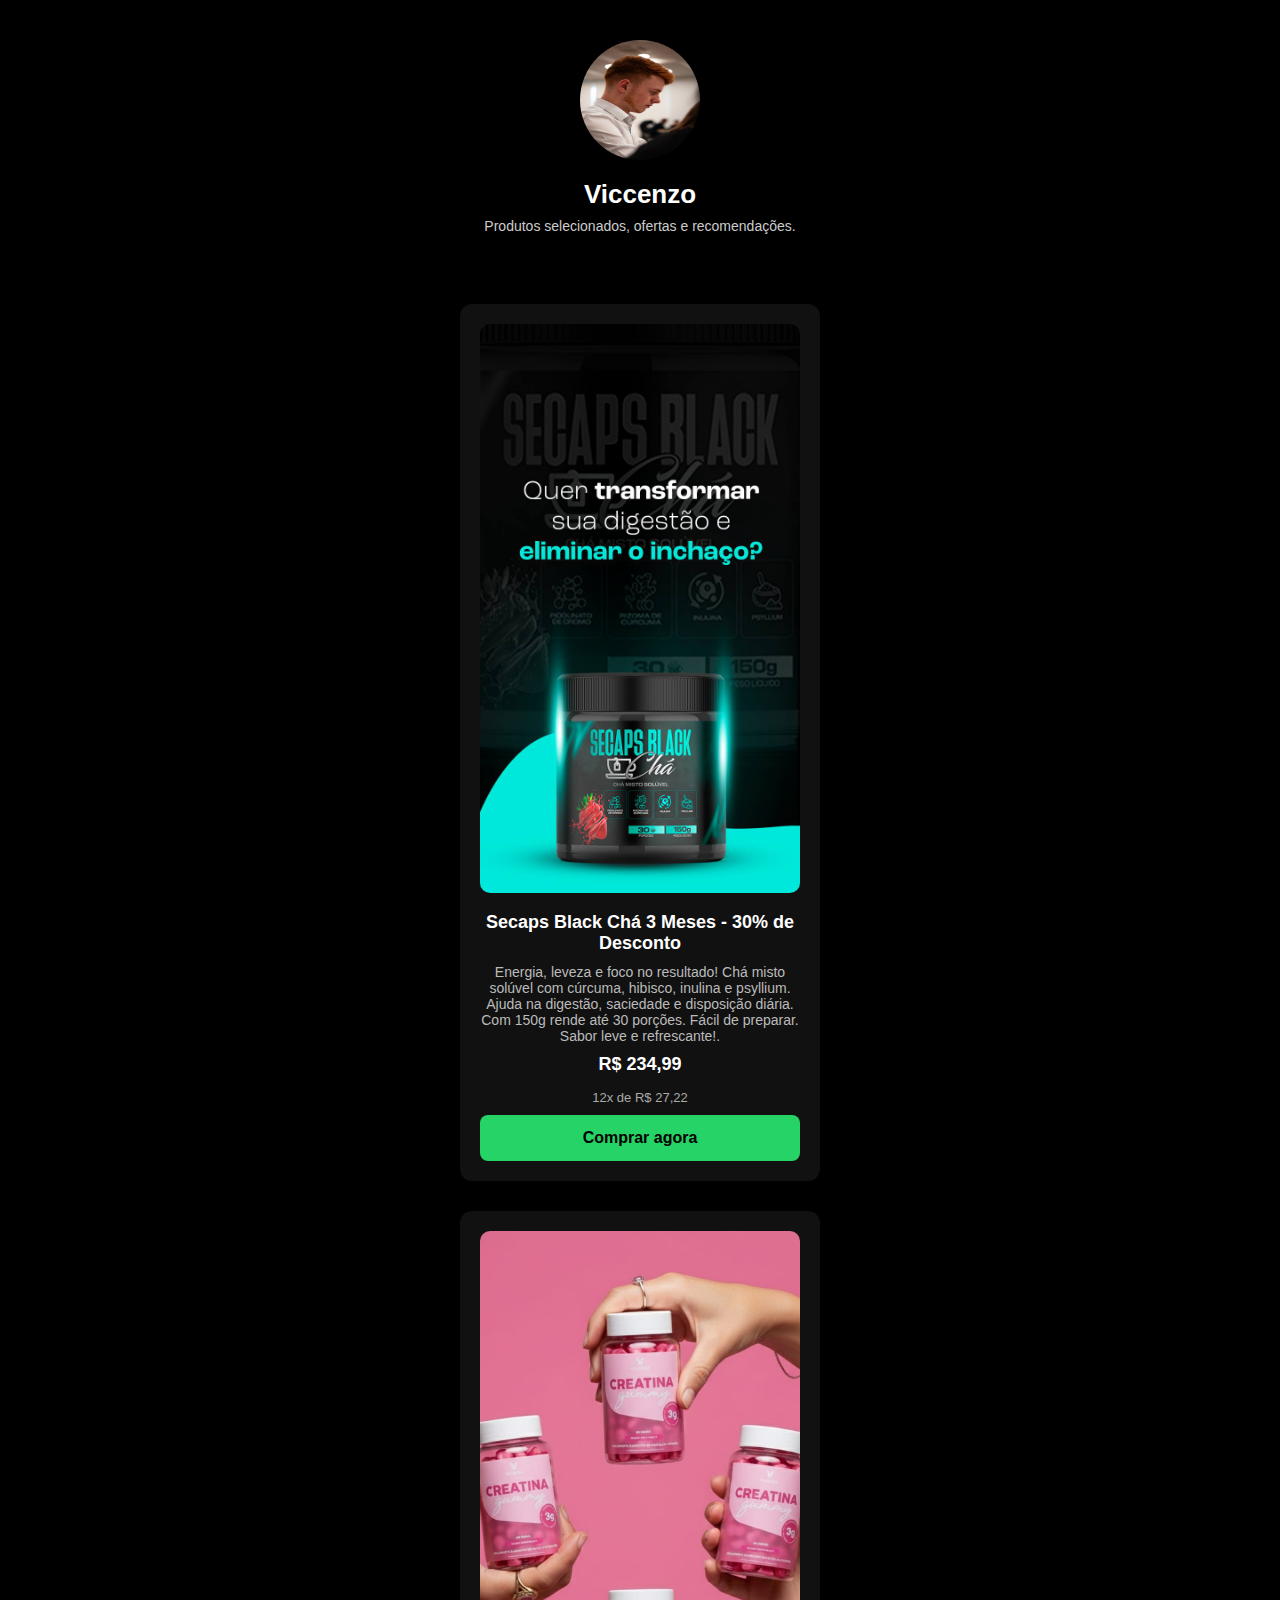
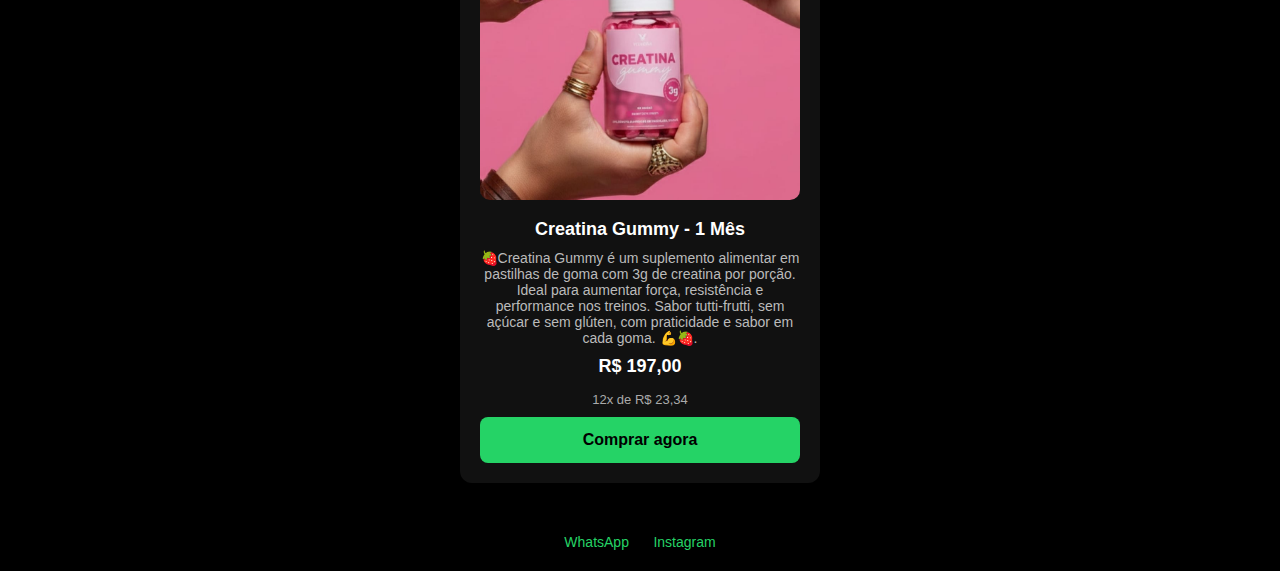
<file: index.html>
<!DOCTYPE html>
<html lang="pt-BR">
<head>
  <meta charset="UTF-8" />
  <meta name="viewport" content="width=device-width, initial-scale=1.0" />
  <title>Viccenzo | Minha Vitrine</title>
  <link rel="stylesheet" href="style.css" />
</head>
<body>

  <header class="perfil">
    <img src="assets/imagens/perfil.jpeg" alt="Foto de perfil">
    <h1>Viccenzo</h1>
    <p>Produtos selecionados, ofertas e recomendações.</p>
  </header>

  <main>
    <section class="produtos" id="lista-produtos">
      <!-- Cards entram via JS -->
    </section>
  </main>

  <footer class="contato">
    <a href="https://wa.me/5555992493000" target="_blank">WhatsApp</a>
    <a href="https://instagram.com/viccenzo_zaffari" target="_blank">Instagram</a>
  </footer>

  <script src="app.js"></script>
</body>
</html>
</file>
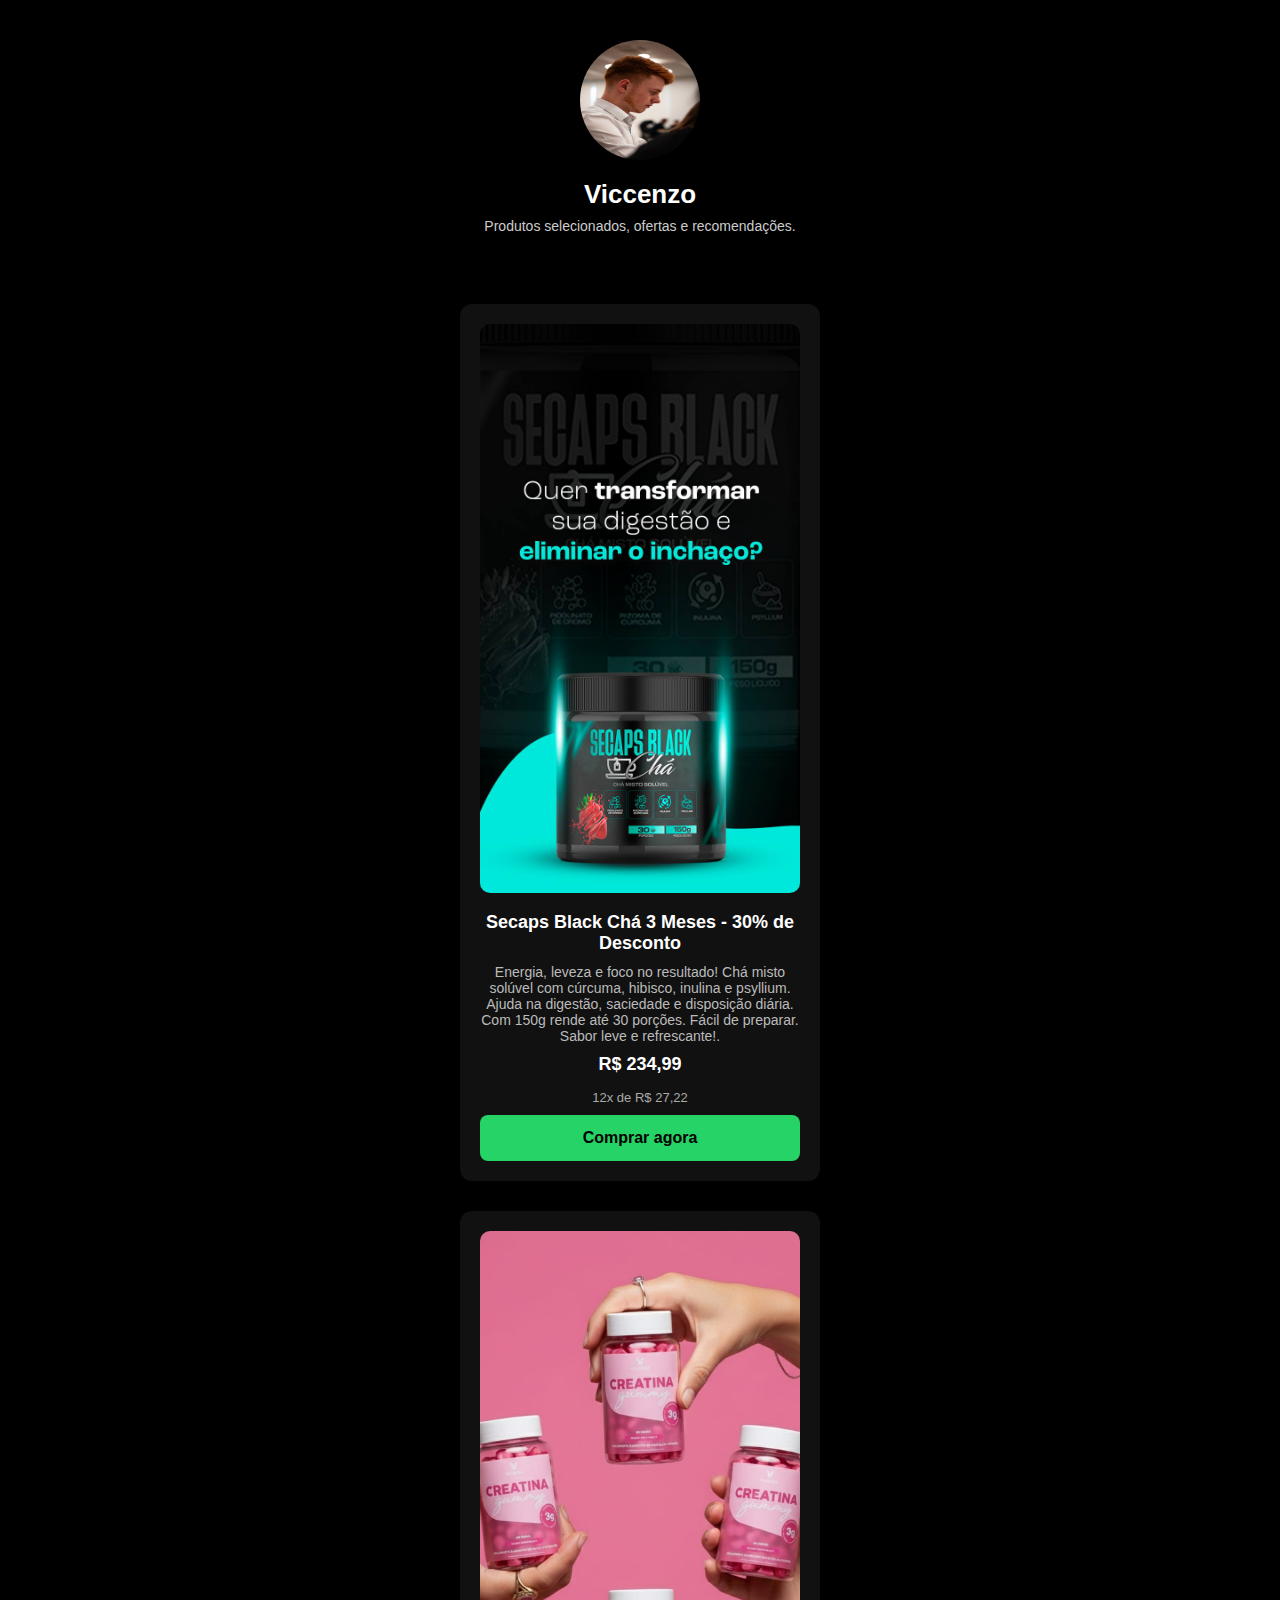
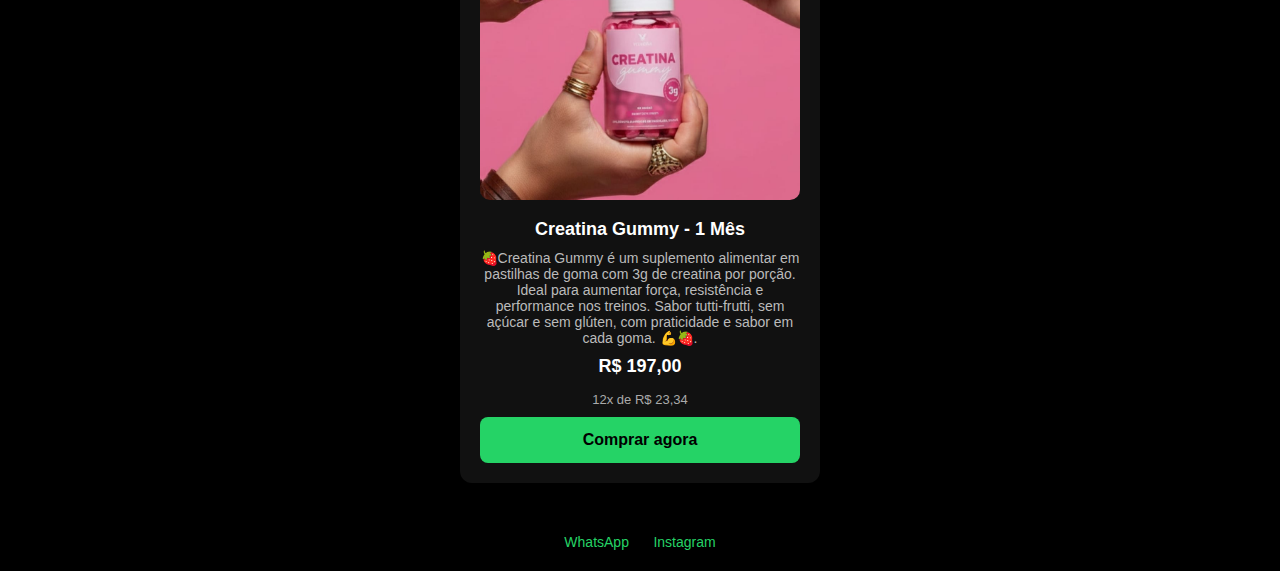
<file: Meu_Site/index.html>
<!DOCTYPE html>
<html lang="pt-BR">
<head>
  <meta charset="UTF-8" />
  <meta name="viewport" content="width=device-width, initial-scale=1.0" />
  <title>Viccenzo | Minha Vitrine</title>
  <link rel="stylesheet" href="style.css" />
</head>
<body>

  <header class="perfil">
    <img src="assets/imagens/perfil.jpeg" alt="Foto de perfil">
    <h1>Viccenzo</h1>
    <p>Produtos selecionados, ofertas e recomendações.</p>
  </header>

  <main>
    <section class="produtos" id="lista-produtos">
      <!-- Cards entram via JS -->
    </section>
  </main>

  <footer class="contato">
    <a href="https://wa.me/5555992493000" target="_blank">WhatsApp</a>
    <a href="https://instagram.com/viccenzo_zaffari" target="_blank">Instagram</a>
  </footer>

  <script src="app.js"></script>
</body>
</html>
</file>
<file: style.css>
* {
  box-sizing: border-box;
  margin: 0;
  padding: 0;
}

body {
  background-color: #000;
  font-family: Arial, Helvetica, sans-serif;
  color: #fff;
}

/* PERFIL */
.perfil {
  text-align: center;
  padding: 40px 20px;
}

.perfil img {
  width: 120px;
  height: 120px;
  border-radius: 50%;
  margin-bottom: 15px;
}

.perfil h1 {
  font-size: 26px;
  margin-bottom: 8px;
}

.perfil p {
  font-size: 14px;
  color: #ccc;
}

/* LISTA DE PRODUTOS */
.produtos {
  display: flex;
  flex-direction: column;
  align-items: center;
  gap: 30px;
  padding: 30px 20px;
}

.produtos .parcelado {
    font-size: 13px;
    font-weight: normal;
    color: #aaa;
    margin-top: 4px;
}



/* CARD */
.card {
  background-color: #111;
  width: 100%;
  max-width: 360px;
  padding: 20px;
  border-radius: 12px;
  text-align: center;
}

.card img {
  width: 100%;
  border-radius: 10px;
  margin-bottom: 15px;
}

/* TEXTO DO PRODUTO */
.card h2 {
  font-size: 18px;
  margin-bottom: 10px;
}

.card p {
  font-size: 14px;
  color: #bbb;
  margin-bottom: 10px;
}

.card span {
  display: block;
  font-size: 18px;
  font-weight: bold;
  margin-bottom: 15px;
}

/* BOTÃO */
.card .btn {
  display: block;
  width: 100%;
  padding: 14px;
  background-color: #25d366;
  color: #000;
  font-weight: bold;
  text-decoration: none;
  border-radius: 8px;
  transition: 0.2s;
}

.card .btn:hover {
  background-color: #1ebe5d;
}

/* CONTATO */
.contato {
  text-align: center;
  padding: 20px;
}

.contato a {
  color: #25d366;
  margin: 0 10px;
  text-decoration: none;
  font-size: 14px;
}
</file>
<file: Meu_Site/style.css>
* {
  box-sizing: border-box;
  margin: 0;
  padding: 0;
}

body {
  background-color: #000;
  font-family: Arial, Helvetica, sans-serif;
  color: #fff;
}

/* PERFIL */
.perfil {
  text-align: center;
  padding: 40px 20px;
}

.perfil img {
  width: 120px;
  height: 120px;
  border-radius: 50%;
  margin-bottom: 15px;
}

.perfil h1 {
  font-size: 26px;
  margin-bottom: 8px;
}

.perfil p {
  font-size: 14px;
  color: #ccc;
}

/* LISTA DE PRODUTOS */
.produtos {
  display: flex;
  flex-direction: column;
  align-items: center;
  gap: 30px;
  padding: 30px 20px;
}

.produtos .parcelado {
    font-size: 13px;
    font-weight: normal;
    color: #aaa;
    margin-top: 4px;
}



/* CARD */
.card {
  background-color: #111;
  width: 100%;
  max-width: 360px;
  padding: 20px;
  border-radius: 12px;
  text-align: center;
}

.card img {
  width: 100%;
  border-radius: 10px;
  margin-bottom: 15px;
}

/* TEXTO DO PRODUTO */
.card h2 {
  font-size: 18px;
  margin-bottom: 10px;
}

.card p {
  font-size: 14px;
  color: #bbb;
  margin-bottom: 10px;
}

.card span {
  display: block;
  font-size: 18px;
  font-weight: bold;
  margin-bottom: 15px;
}

/* BOTÃO */
.card .btn {
  display: block;
  width: 100%;
  padding: 14px;
  background-color: #25d366;
  color: #000;
  font-weight: bold;
  text-decoration: none;
  border-radius: 8px;
  transition: 0.2s;
}

.card .btn:hover {
  background-color: #1ebe5d;
}

/* CONTATO */
.contato {
  text-align: center;
  padding: 20px;
}

.contato a {
  color: #25d366;
  margin: 0 10px;
  text-decoration: none;
  font-size: 14px;
}
</file>
